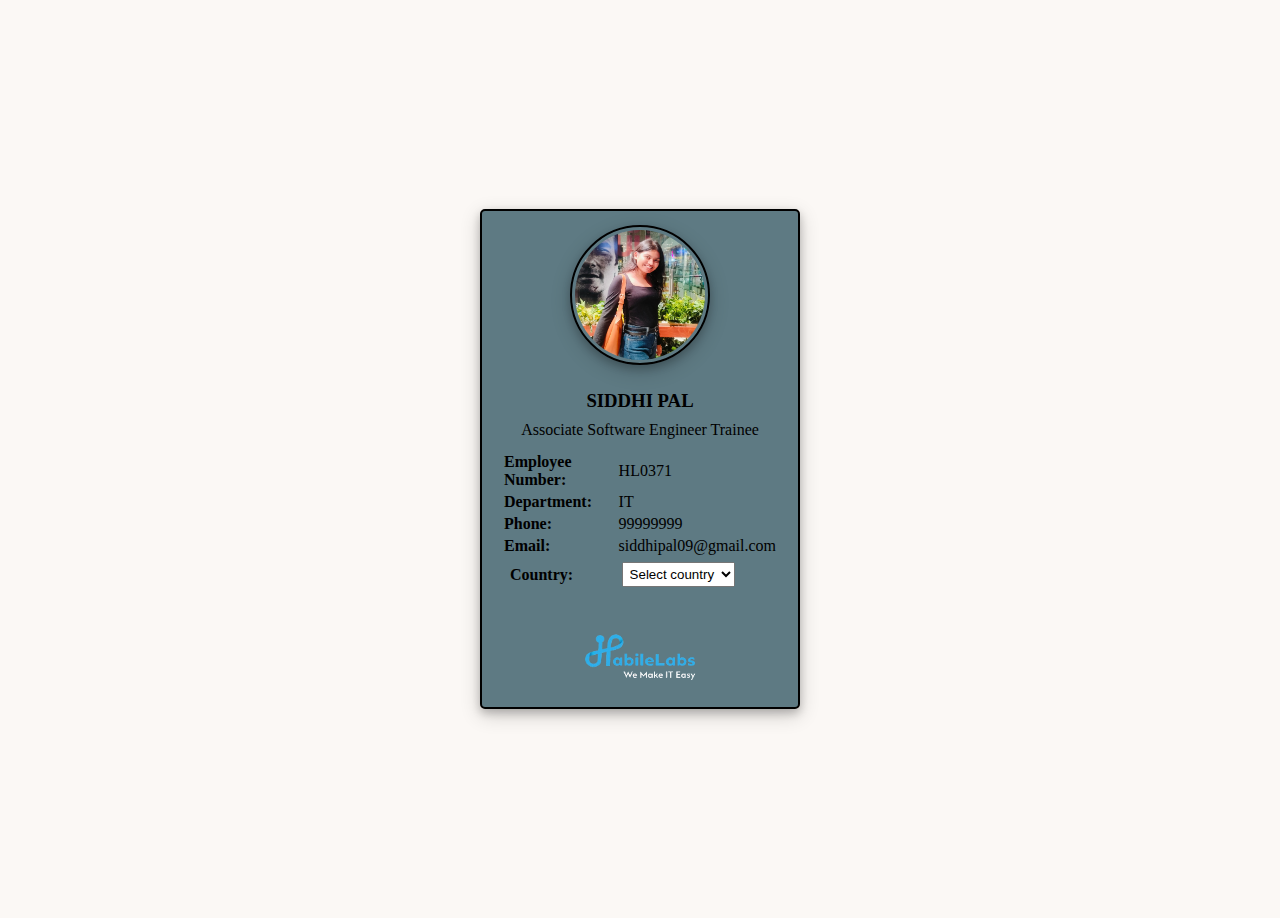
<file: Day2Tasks/index.html>
<!DOCTYPE html>
<html lang="en">
<head>
    <meta charset="UTF-8">
    <meta name="viewport" content="width=device-width, initial-scale=1.0">
    <title>ProfileCard</title>
    <link rel="stylesheet" href="style.css">
</head>
<body>
    <div class="main">
        <div class="profile">
            <img src="/images/1000153247.jpg" alt="" width="150" height="150">
        </div>
        <div class="bio">
            <h3>SIDDHI PAL</h3>
            <p>Associate Software Engineer Trainee</p>
            <div class="details" style="text-align: left;">
               <table>
                <tr>
                    <th>Employee Number:</th>
                    <td>HL0371</td>
                </tr>
                <tr>
                    <th>Department:</th>
                    <td>IT</td>
                </tr>
                <tr>
                    <th>Phone:</th>
                    <td>99999999</td>
                </tr>
                <tr>
                    <th>Email:</th>
                    <td>siddhipal09@gmail.com</td>
                </tr>
                <tr>
                    <th><label for="country">Country:</label></th>
                     <td><select name="country" id="country">
                        <option value="Select country">Select country</option>
                        <option value="india">INDIA</option>
                        <option value="usa">USA</option>
                        <option value="uk">UK</option>
                 </select></td>
                </tr>
               </table>
            </div>  
           <div class="logo">
                <img src="/images/habilelabs_thumbnail_1945b15093-removebg-preview.png" alt="" height="150px">
            </div> 
        </div>
         
    </div>
</body>
</html>
</file>
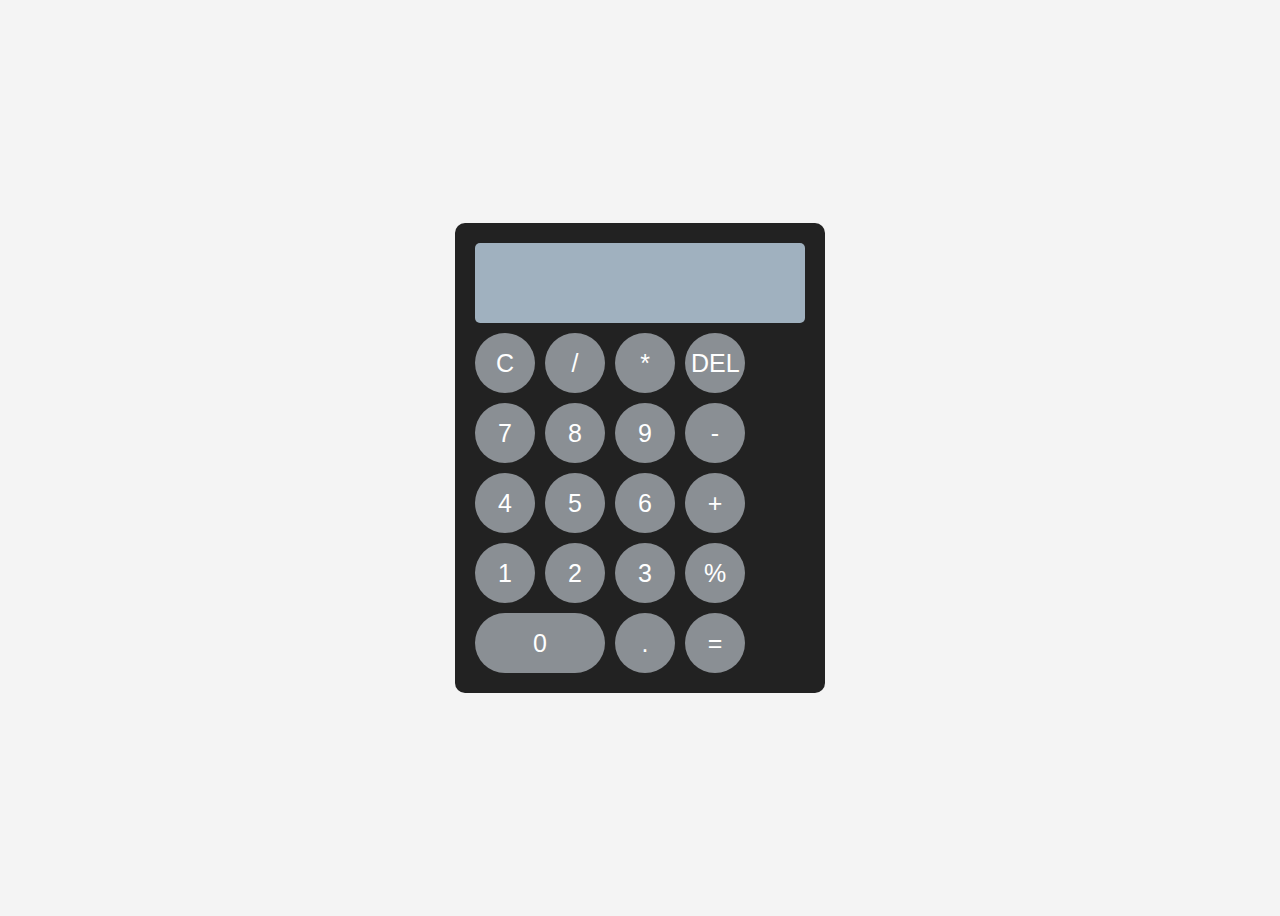
<file: Day9Tasks/index.html>
<!DOCTYPE html>
<html lang="en">
<head>
  <meta charset="UTF-8" />
  <meta name="viewport" content="width=device-width, initial-scale=1.0"/>
  <title>Calculator</title>
  <link rel="stylesheet" href="style.css" />
</head>
<body>
  <div class="calculator">
    <input type="text" id="display" value="" readonly />
    <div class="buttons">
      <button onclick="clearDisplay()">C</button>
      <button onclick="appendValue('/')">/</button>
      <button onclick="appendValue('*')">*</button>
      <button onclick="deleteLast()">DEL</button>
      <button onclick="appendValue('7')">7</button>
      <button onclick="appendValue('8')">8</button>
      <button onclick="appendValue('9')">9</button>
      <button onclick="appendValue('-')">-</button>
      <button onclick="appendValue('4')">4</button>
      <button onclick="appendValue('5')">5</button>
      <button onclick="appendValue('6')">6</button>
      <button onclick="appendValue('+')">+</button>
      <button onclick="appendValue('1')">1</button>
      <button onclick="appendValue('2')">2</button>
      <button onclick="appendValue('3')">3</button>
      <button onclick="appendValue('%')">%</button>
      <button onclick="appendValue('0')" class="zero">0</button>
      <button onclick="appendValue('.')">.</button>
      <button onclick="calculate()">=</button>
    </div>
  </div>
  <script src="script.js"></script>
</body>
</html>
</file>
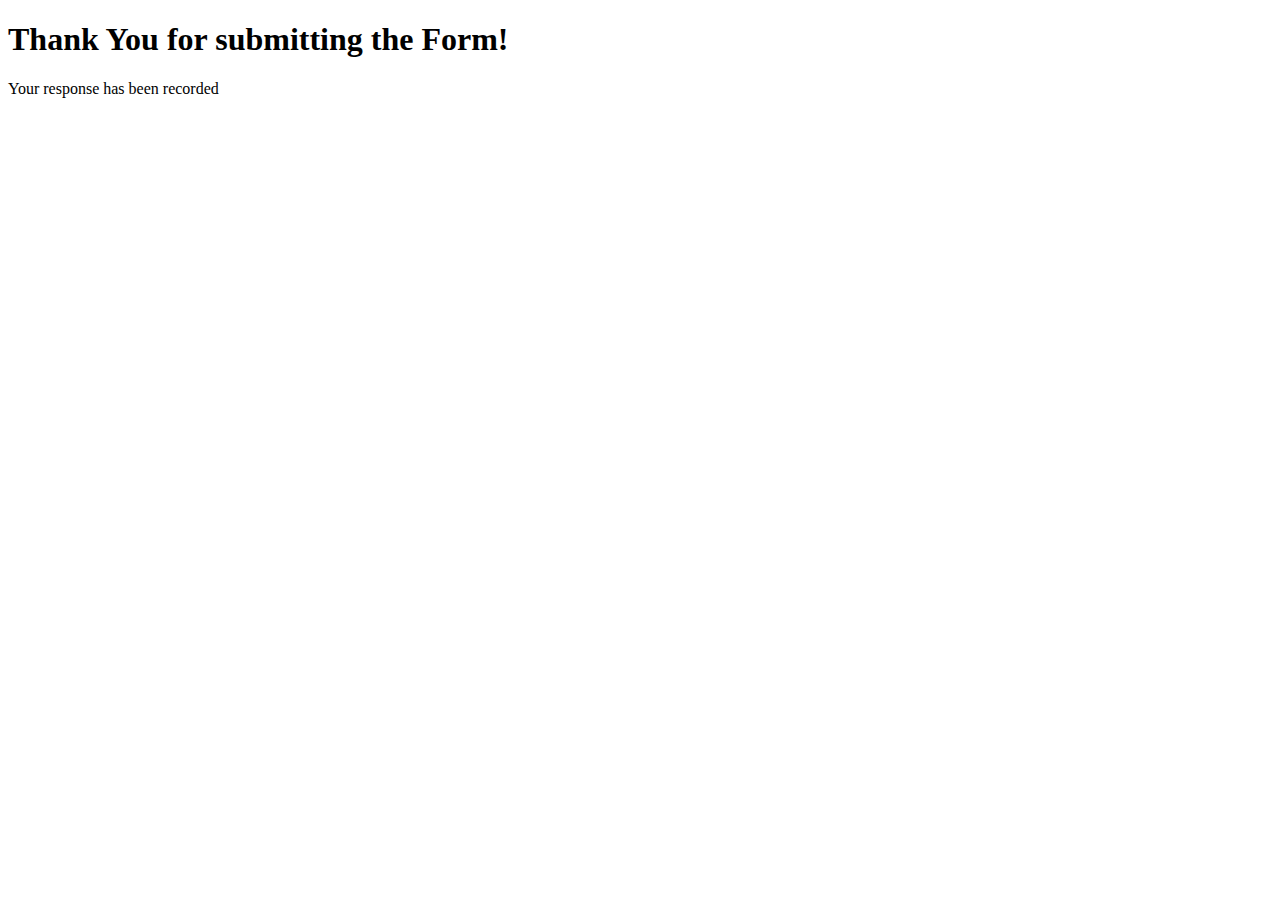
<file: Day1Tasks/nextpage.html>
<!DOCTYPE html>
<html lang="en">
<head>
    <meta charset="UTF-8">
    <meta name="viewport" content="width=device-width, initial-scale=1.0">
    <title>Document</title>
</head>
<body>
   <h1>Thank You for submitting the Form!</h1> 
   <p>Your response has been recorded</p>
</body>
</html>
</file>
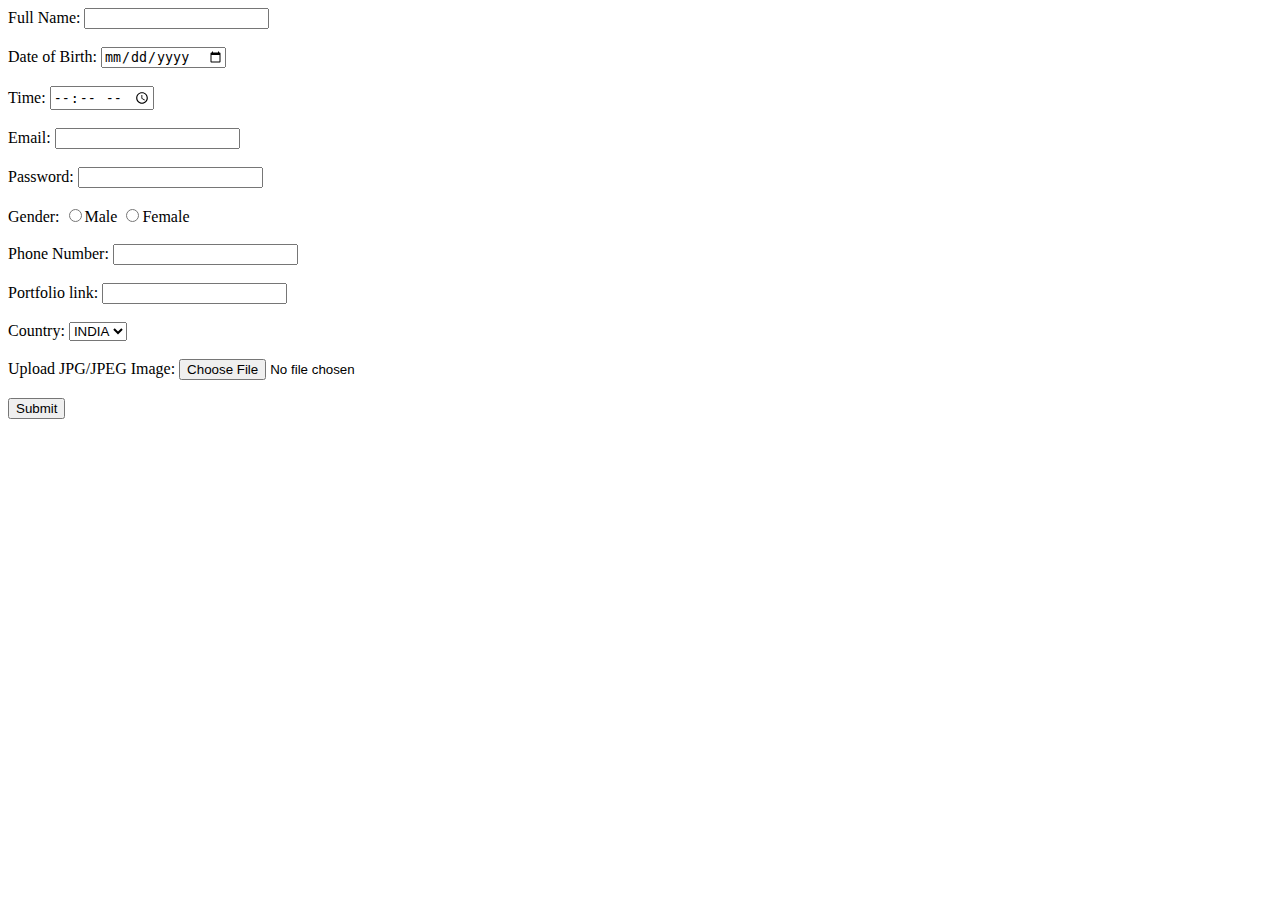
<file: Day1Tasks/task1.html>
<!DOCTYPE html>
<html lang="en">
<head>
    <meta charset="UTF-8">
    <meta name="viewport" content="width=device-width, initial-scale=1.0">
    <title>Document</title>
</head>
<body>
    <form action="nextpage.html" method="get">
        <label for="fullname">Full Name:</label>
        <input type="text"><br><br>
        <label for="dob">Date of Birth:</label>
        <input type="date" name="dob" id=""><br><br>
        <label for="time">Time:</label>
        <input type="time" name="" id=""><br><br>
        <label for="email">Email:</label>
        <input type="email" name="email" id="email"><br><br>
        <label for="password">Password:</label>
        <input type="password" name="password" id="password"><br><br>
        <label for="gender">Gender:</label>
        <label><input type="radio" name="" value="Male">Male</label>
        <label><input type="radio" name="" value="Female">Female</label><br><br>
        <label for="number">Phone Number:</label>
        <input type="number" name="" id=""><br><br>
        <label for="website">Portfolio link:</label>
        <input type="url" name="" id=""><br><br>
        <label for="country">Country:</label>
        <select name="" id="">
            <option value="india">INDIA</option>
            <option value="usa">USA</option>
            <option value="uk">UK</option>
        </select><br><br>
        <label for="profilepic">Upload JPG/JPEG Image:</label>

        <input type="file" name="" id=""><br><br>

        <label for="button"></label>
        <input type="submit" value="Submit">

    </form>
</body>
</html>
</file>
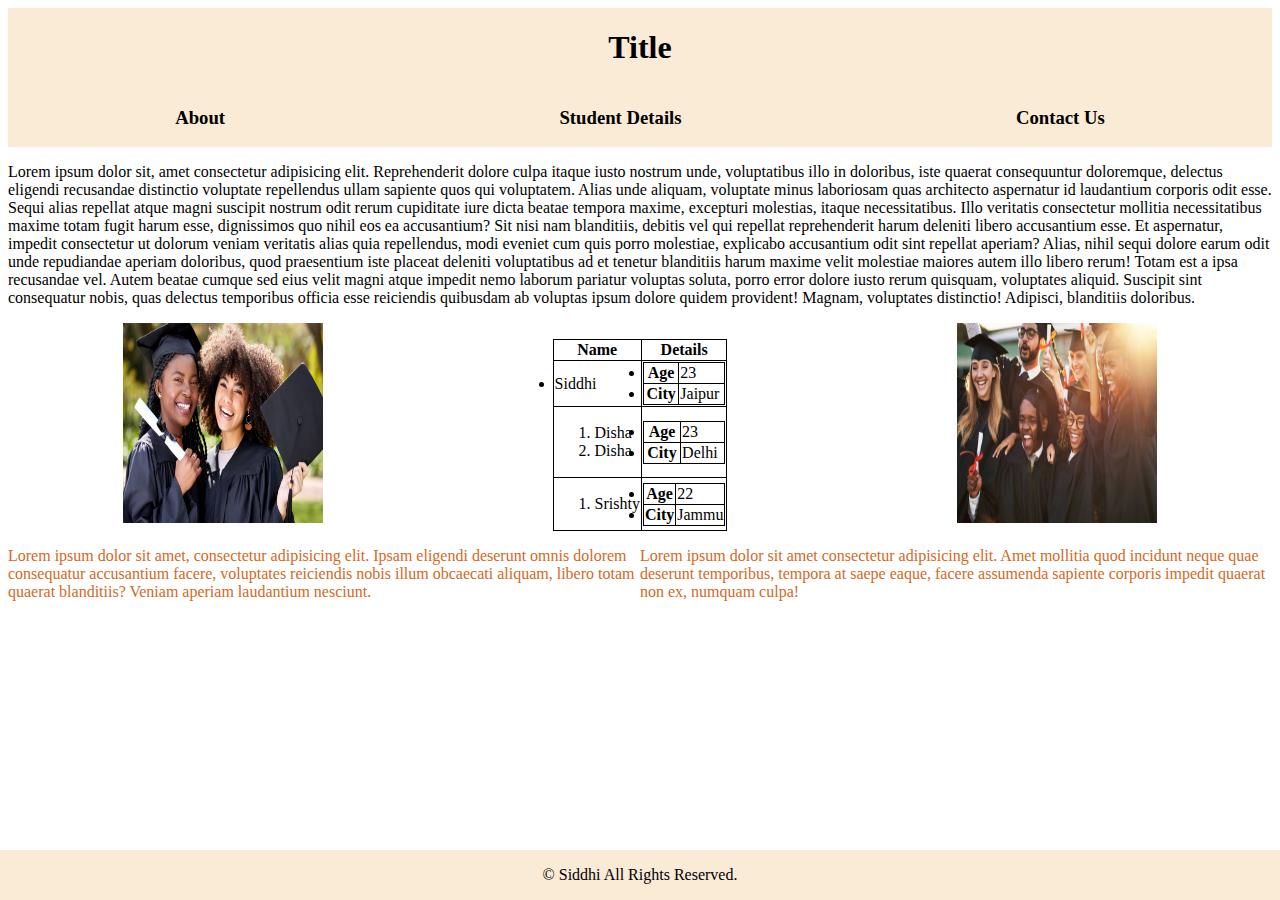
<file: Day1Tasks/task2.html>
<!DOCTYPE html>
<html lang="en">
<head>
    <meta charset="UTF-8">
    <meta name="viewport" content="width=device-width, initial-scale=1.0">
    <title>Document</title>
    <style>
        .head{
            background-color: antiquewhite;
        }
        .Navbar{
            display: flex;
            justify-content: center;
        }
        .nav{
            display: flex;
            justify-content: space-around;

        }
        .details{
            display: flex;
            justify-content: space-around;
        }
        .bottom{
            text-align: center;
            position: fixed;
            bottom: 0;
            left: 0;
            width: 100%;
            background-color: antiquewhite;
        }
        .section{
            display: flex;
        }
        .p1{
            
            width: 50%;
            color: chocolate;
        }
        .p2{
            width: 50%;
            color: chocolate;
        }
        table{
            border: 1px solid;
            border-collapse: collapse;
        }
        td,th{
            border: 1px solid;
        }
    </style>
</head>
<body>
    <div class="head">
    <div class="Navbar">
    <h1>Title</h1>
    </div>
    <div class="nav">
     <h3>About</h3>
     <h3>Student Details</h3>
     <h3>Contact Us</h3>
     </div>
    </div>
    <div class="about">
       <p>Lorem ipsum dolor sit, amet consectetur adipisicing elit. Reprehenderit dolore culpa itaque iusto nostrum unde, voluptatibus illo in doloribus, iste quaerat consequuntur doloremque, delectus eligendi recusandae distinctio voluptate repellendus ullam sapiente quos qui voluptatem. Alias unde aliquam, voluptate minus laboriosam quas architecto aspernatur id laudantium corporis odit esse. Sequi alias repellat atque magni suscipit nostrum odit rerum cupiditate iure dicta beatae tempora maxime, excepturi molestias, itaque necessitatibus. Illo veritatis consectetur mollitia necessitatibus maxime totam fugit harum esse, dignissimos quo nihil eos ea accusantium? Sit nisi nam blanditiis, debitis vel qui repellat reprehenderit harum deleniti libero accusantium esse. Et aspernatur, impedit consectetur ut dolorum veniam veritatis alias quia repellendus, modi eveniet cum quis porro molestiae, explicabo accusantium odit sint repellat aperiam? Alias, nihil sequi dolore earum odit unde repudiandae aperiam doloribus, quod praesentium iste placeat deleniti voluptatibus ad et tenetur blanditiis harum maxime velit molestiae maiores autem illo libero rerum! Totam est a ipsa recusandae vel. Autem beatae cumque sed eius velit magni atque impedit nemo laborum pariatur voluptas soluta, porro error dolore iusto rerum quisquam, voluptates aliquid. Suscipit sint consequatur nobis, quas delectus temporibus officia esse reiciendis quibusdam ab voluptas ipsum dolore quidem provident! Magnam, voluptates distinctio! Adipisci, blanditiis doloribus.</p>
    </div>
    <div class="details">
    <div class="image1">
        <img src="/images/img1.png" alt="" width="200" height="200">
    </div>
    <div class="t">
    <table id="t1">
        <ol>
        <tr>
            <th>Name</th>
            <th>Details</th>
        </tr>    
        <tr>
            <td><li>Siddhi</li></ol></td>
            <td>
                <table style="width: 100%;">
                    <tr>
                        <th><li>Age</li></th>
                        <td>23</td>
                    </tr>
                    <tr>
                        <th><li>City</li></th>
                        <td>Jaipur</td>
                    </tr>
                </table>
            </td>
        </tr>
        
        <tr>
            <td><ol><li>Disha</li> <li>Disha</li></ol></td>
            <td>
                <table style="width: 100%;">
                    <tr>   
                        <th><li>Age</li></th>
                        <td>23</td>
                    </tr>
                    <tr>   
                        <th><li>City</li></th>
                        <td>Delhi</td> 
                    </tr>
                </table>
            </td>
        </tr>
        <tr>
            <td><ol><li>Srishty</li></ol></td>
            <td>
                <table style="width: 100%;">
                    <tr>
                        <th><li>Age</li></th>
                        <td>22</td>
                    </tr>
                    <tr>
                        <th><li>City</li></th>
                        <td>Jammu</td>
                    </tr>
                </table>
            </td>
        </tr>
        
    </table>
    </div>
    <div class="image2">
        <img src="/images/img2.jpg" alt="" width="200" height="200">
    </div>
    </div>
    <div class="section">
        <div class="p1">
      <p>Lorem ipsum dolor sit amet, consectetur adipisicing elit. Ipsam eligendi deserunt omnis dolorem consequatur accusantium facere, voluptates reiciendis nobis illum obcaecati aliquam, libero totam quaerat blanditiis? Veniam aperiam laudantium nesciunt.</p>
       </div>
       <div class="p2">
       <p>Lorem ipsum dolor sit amet consectetur adipisicing elit. Amet mollitia quod incidunt neque quae deserunt temporibus, tempora at saepe eaque, facere assumenda sapiente corporis impedit quaerat non ex, numquam culpa!</p>
       </div>
    </div>
    <Footer class="bottom">
         <p>&copy; Siddhi All Rights Reserved.</p>
    </Footer>
</body>
</html>
</file>
<file: Day2Tasks/style.css>
*{
    box-sizing: border-box;
    margin: 3px;
    padding: 3px;
}
body{
    display: flex;
    justify-content: center;
    align-items: center; 
    background-color: rgb(251, 248, 245);
    height: 100vh;
    
}
.main{
    height: 500px;
    width: 320px;
    background-color: rgb(94, 122, 131);
    padding: 5px;
    display: flex;
    flex-direction: column;
    align-items: center;
    border: 2px solid black;
    border-radius: 5px;
     box-shadow: 0 4px 8px 0 rgba(0, 0, 0, 0.2), 0 6px 20px 0 rgba(0, 0, 0, 0.19) 
   
}
.main .profile img{
    border-radius: 100px;
    border: 2px solid black;
    box-shadow: 0 4px 8px 0 rgba(0, 0, 0, 0.2), 0 6px 20px 0 rgba(0, 0, 0, 0.19) 
}
.bio{
    text-align: center;
}
table{
    border-collapse: collapse;
}
th,td{
  padding: 2px;
}
.main:hover{
   transform: scale(1.05);
}
.main .profile img:hover{
    transform: scale(1.05);
} 
.logo{
    margin-top: -15px;   
}
@media (max-width: 480px) {
    .main {
        width: 90%;
        height: auto;
        padding: 10px;
        overflow: hidden;
    }

    .main .profile img {
        width: 100px;
        height: 100px;
    }
}
@media (min-width: 481px) and (max-width: 768px) {
    .main {
        width: 70%;
        height: auto;
        padding: 15px;
    }

    .main .profile img {
        width: 120px;
        height: 120px;
    }
}

@media (min-width: 769px) {
    .main {
        width: 320px; 
        height: 500px;
    }

    .main .profile img {
        width: 140px;
        height: 140px;
    }
}
</file>
<file: Day9Tasks/style.css>
body {
  background-color: #f4f4f4;
  display: flex;
  justify-content: center;
  align-items: center;
  height: 100vh;
  font-family: sans-serif;
}

.calculator {
  background-color: #222;
  padding: 20px;
  border-radius: 10px;
}

#display {
  width: 94%;
  height: 60px;
  font-size: 24px;
  margin-bottom: 10px;
  text-align: right;
  padding: 10px;
  border: none;
  border-radius: 5px;
  background-color: rgb(160, 177, 191);
}

.buttons {
  display: grid;
  grid-template-columns: repeat(4, 60px);
  gap: 10px;
}

button {
  height: 60px;
  font-size: 25px;
  border: none;
  border-radius: 30px;
  background-color: #8a8f94;
  color: white;
  cursor: pointer;
}

button:hover {
  background-color: #666;
}

.zero {
  grid-column: span 2;
}
</file>
